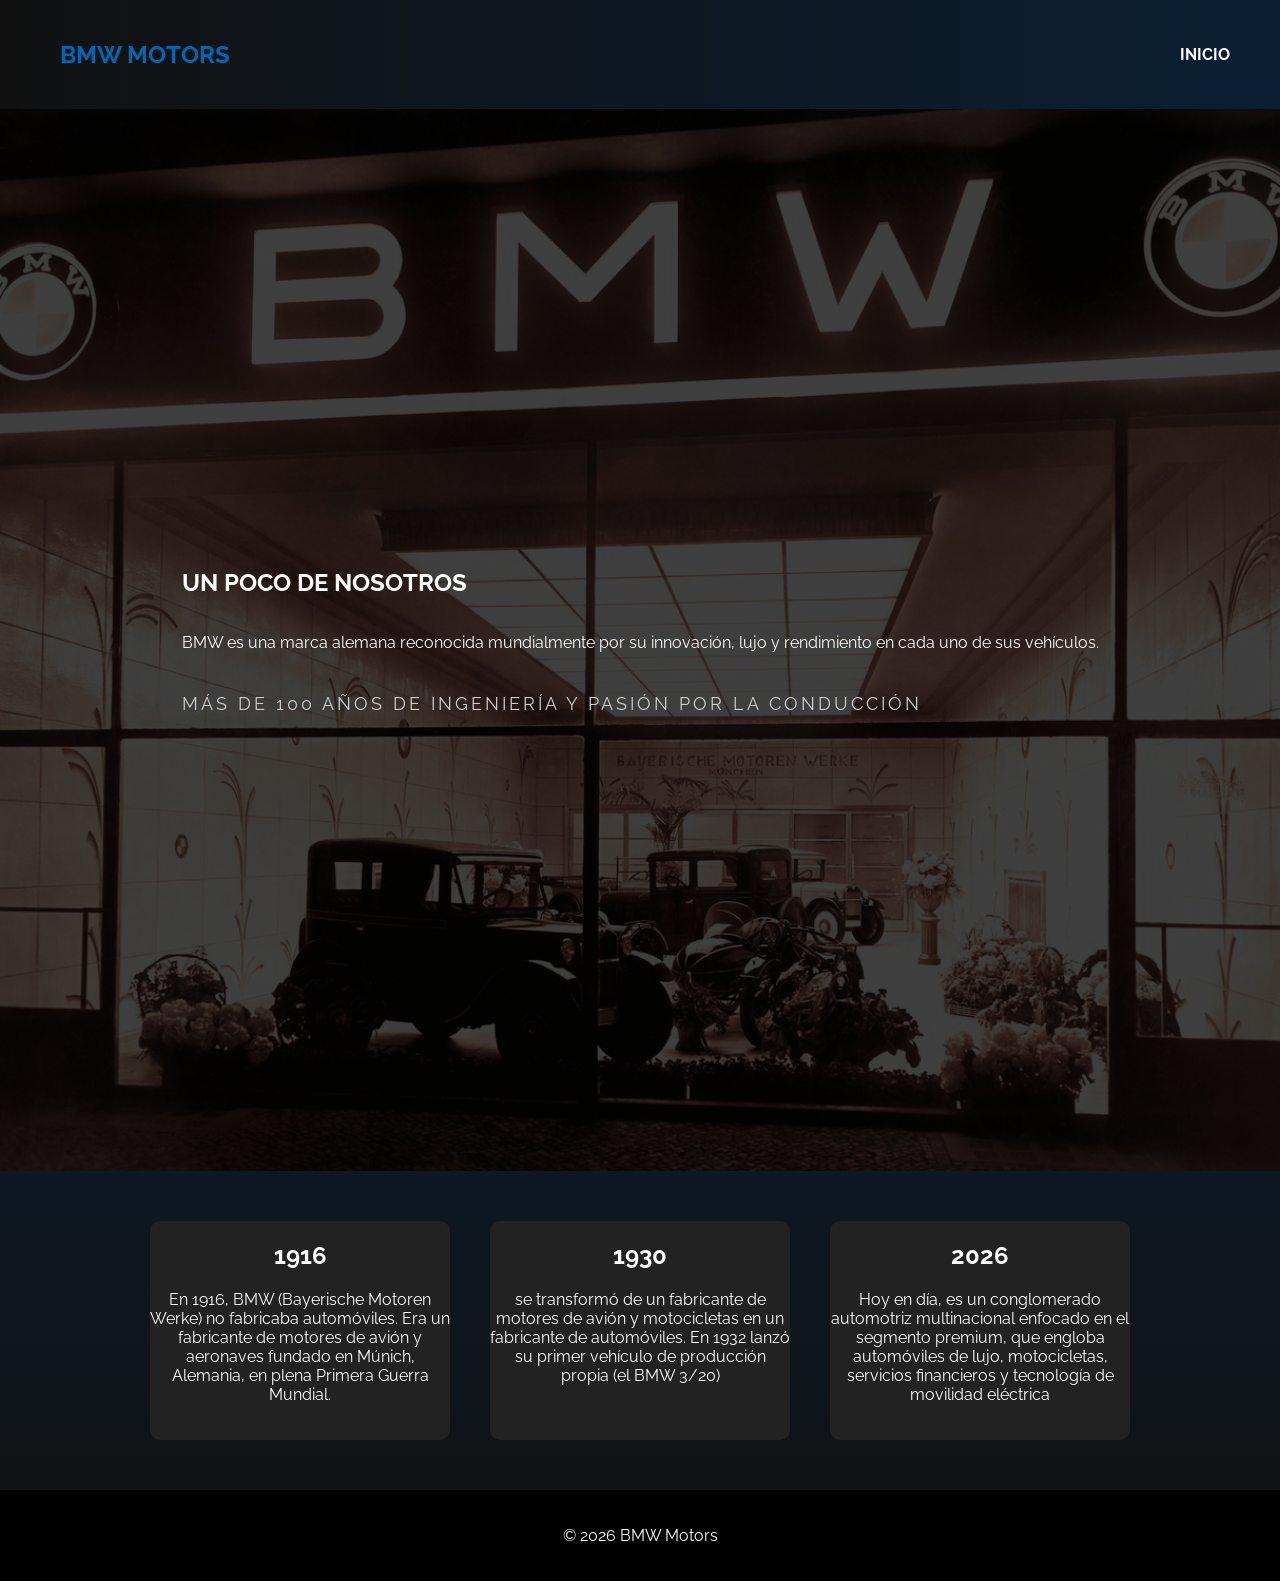
<file: nuestrahistoria.html>
<!DOCTYPE html>
<html lang="es">
  <head>
    <meta charset="UTF-8" />
    <meta name="viewport" content="width=device-width, initial-scale=1.0" />
    <meta name="description" content="Historia de BMW Motors" />
    <link
      href="https://fonts.googleapis.com/css2?family=Raleway:wght@400;700&display=swap"
      rel="stylesheet"
    />
    <link rel="stylesheet" href="css/stylebmw.css" />
    <title>HISTORIA DE BMW </title>
  </head>

  <body>

    <header>
      <nav class="navbar">

        <h1 class="logo">BMW MOTORS</h1>

        <ul class="menu">
          <li><a href="paginabmw.html">INICIO</a></li>
        </ul>

      </nav>
    </header>

    <main>

      <section class="historia-hero">
        <div class="hero-contenido">
        <h1>UN POCO DE NOSOTROS</h1>
        <p>
          BMW es una marca alemana reconocida mundialmente por su innovación,
          lujo y rendimiento en cada uno de sus vehículos.
        </p>

        <p class="scroll-text">
          Más de 100 años de ingeniería y pasión por la conducción
        </p>
        </div>
      </section>

      <section class="cars">

        <div class="card">
          <h1>1916</h1>
          <p>En 1916, BMW (Bayerische Motoren Werke) no fabricaba automóviles. 
            Era un fabricante de motores de avión y aeronaves fundado en Múnich, Alemania, en plena Primera Guerra Mundial.</p>
        </div>

        <div class="card">
          <h1>1930</h1>
          <p>se transformó de un fabricante de motores de avión y motocicletas en un fabricante de automóviles. 
            En 1932 lanzó su primer vehículo de producción propia (el BMW 3/20) </p>
        </div>

        <div class="card">
          <h1>2026</h1>
          <p>Hoy en día, es un conglomerado automotriz multinacional enfocado en el segmento premium,
             que engloba automóviles de lujo, motocicletas, servicios financieros y tecnología de movilidad eléctrica</p>
        </div>

      </section>

    </main>

    <footer class="main-footer">
      <p>© 2026 BMW Motors</p>
    </footer>

  </body>
</html>
</file>
<file: css/stylebmw.css>
:root{
    --negro:#111111;
    --azul-bmw:#0066B1;
    --blanco:#FFFFFF;
    --gris:#2C2C2C;
}

body{
    margin:0;
    font-family:'Raleway', sans-serif;
    background:linear-gradient(
        to bottom,
        #111111,
        #0a1f33,
        #111111
    );
    color:white;
}

/* NAVBAR */

.navbar{
    display:flex;
    justify-content:space-between;
    align-items:center;
    padding:20px 50px;

    background:linear-gradient(
        to right,
        #111111,
        #0a1f33
    );
}

.logo{
    color:var(--azul-bmw);
    margin-left:10px;
}

.menu{
    display:flex;
    gap:20px;
    list-style:none;
}

.menu a{
    color:white;
    text-decoration:none;
    font-weight:bold;
}

/* HERO */

.hero{
    text-align:center;
    padding:160px 20px;

    background:
    linear-gradient(
        rgba(0,0,0,0.8),
        rgba(0,0,0,0.7)
    ),
    url('../img/bmw-banner.jpg');

    background-size:cover;
    background-position:center;

    color:white;
}

.hero h2{ 
    font-size:65px; 
    font-style:italic; 
    font-weight:bold; 
}


.btn{
    display:inline-block;
    margin-top:20px;
    padding:12px 25px;
    background:#0066B1;
    color:white;
    text-decoration:none;
    border-radius:5px;
}

/* CARDS */

.cars{
    display:flex;
    justify-content:center;
    gap:40px;
    padding:50px;
    flex-wrap:wrap;
}

.card{
    background:#222;
    width:300px;
    border-radius:10px;
    overflow:hidden;
    text-align:center;
    padding-bottom:20px;
}

.card:hover{
    transform:translateY(-10px);
}

.card img{
    width:100%;
    height:200px;
    object-fit:cover;
}

/* FOOTER */

.main-footer{
    text-align:center;
    padding:20px;
    background:black;
}

.scroll-text{
    margin-top:25px;
    font-size:18px;
    color:#ccc;
    text-transform:uppercase;
    letter-spacing:3px;
}

.historia-hero{
    height: 118vh;
    display: flex;
    justify-content: center;
    align-items: center;
    text-align: center;

    color: white;

    background: linear-gradient(
        rgba(0,0,0,0.75),
        rgba(0,0,0,0.75)
    ),
    url('../img/historia-bmw.jpg');

    background-size: cover;
    background-position: center;

}
.hero-contenido {
  display: flex;
  flex-direction: column;
  align-items: flex-start;
  text-align: left;
}
</file>
